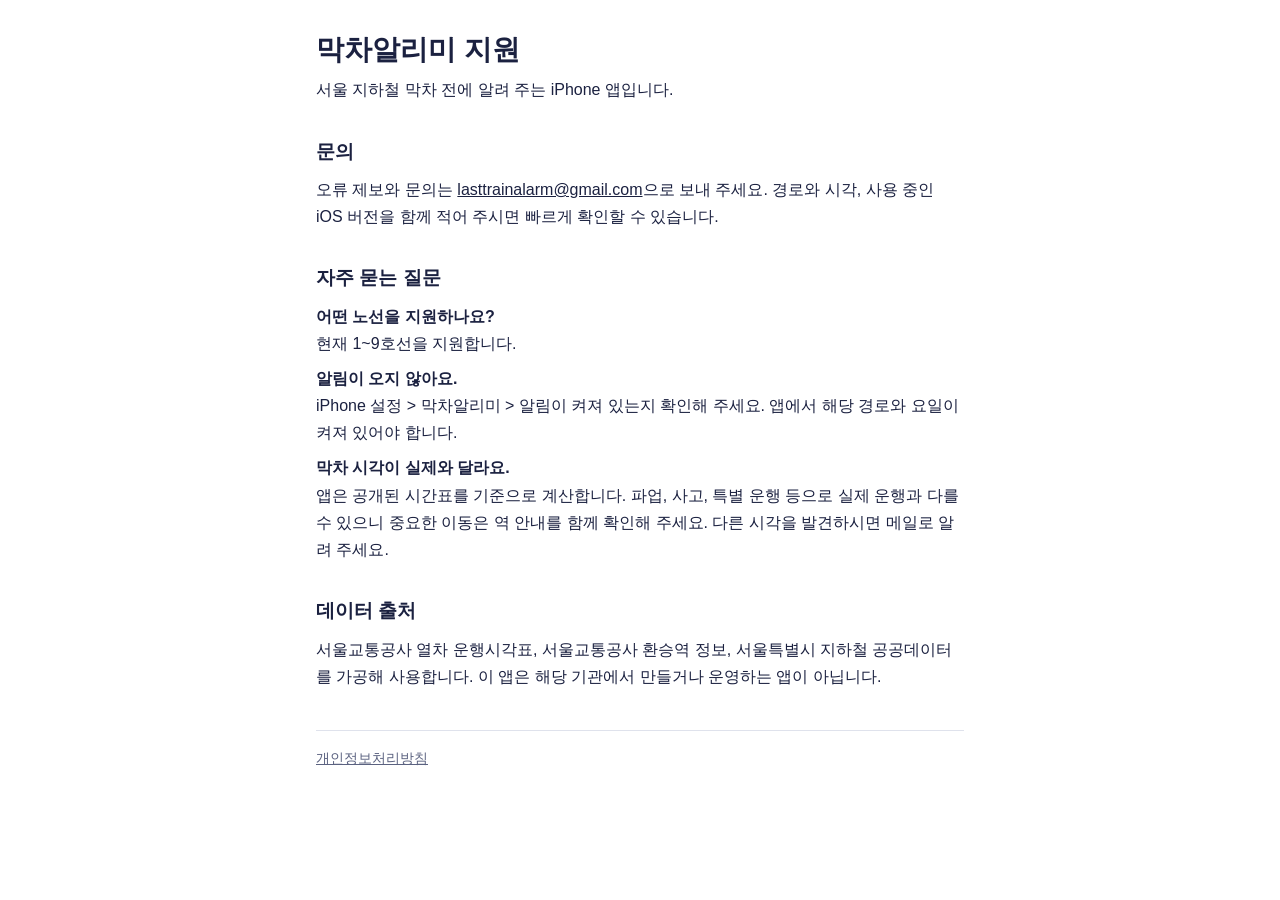
<file: index.html>
<!doctype html>
<html lang="ko">
<head>
<meta charset="utf-8">
<meta name="viewport" content="width=device-width, initial-scale=1">
<title>막차알리미 지원</title>
<link rel="stylesheet" href="style.css">
</head>
<body>
<h1>막차알리미 지원</h1>
<p>서울 지하철 막차 전에 알려 주는 iPhone 앱입니다.</p>

<h2>문의</h2>
<p>오류 제보와 문의는 <a href="mailto:lasttrainalarm@gmail.com">lasttrainalarm@gmail.com</a>으로 보내 주세요. 경로와 시각, 사용 중인 iOS 버전을 함께 적어 주시면 빠르게 확인할 수 있습니다.</p>

<h2>자주 묻는 질문</h2>
<p><strong>어떤 노선을 지원하나요?</strong><br>현재 1~9호선을 지원합니다.</p>
<p><strong>알림이 오지 않아요.</strong><br>iPhone 설정 &gt; 막차알리미 &gt; 알림이 켜져 있는지 확인해 주세요. 앱에서 해당 경로와 요일이 켜져 있어야 합니다.</p>
<p><strong>막차 시각이 실제와 달라요.</strong><br>앱은 공개된 시간표를 기준으로 계산합니다. 파업, 사고, 특별 운행 등으로 실제 운행과 다를 수 있으니 중요한 이동은 역 안내를 함께 확인해 주세요. 다른 시각을 발견하시면 메일로 알려 주세요.</p>

<h2>데이터 출처</h2>
<p>서울교통공사 열차 운행시각표, 서울교통공사 환승역 정보, 서울특별시 지하철 공공데이터를 가공해 사용합니다. 이 앱은 해당 기관에서 만들거나 운영하는 앱이 아닙니다.</p>

<footer class="muted"><a href="privacy/">개인정보처리방침</a></footer>
</body>
</html>
</file>
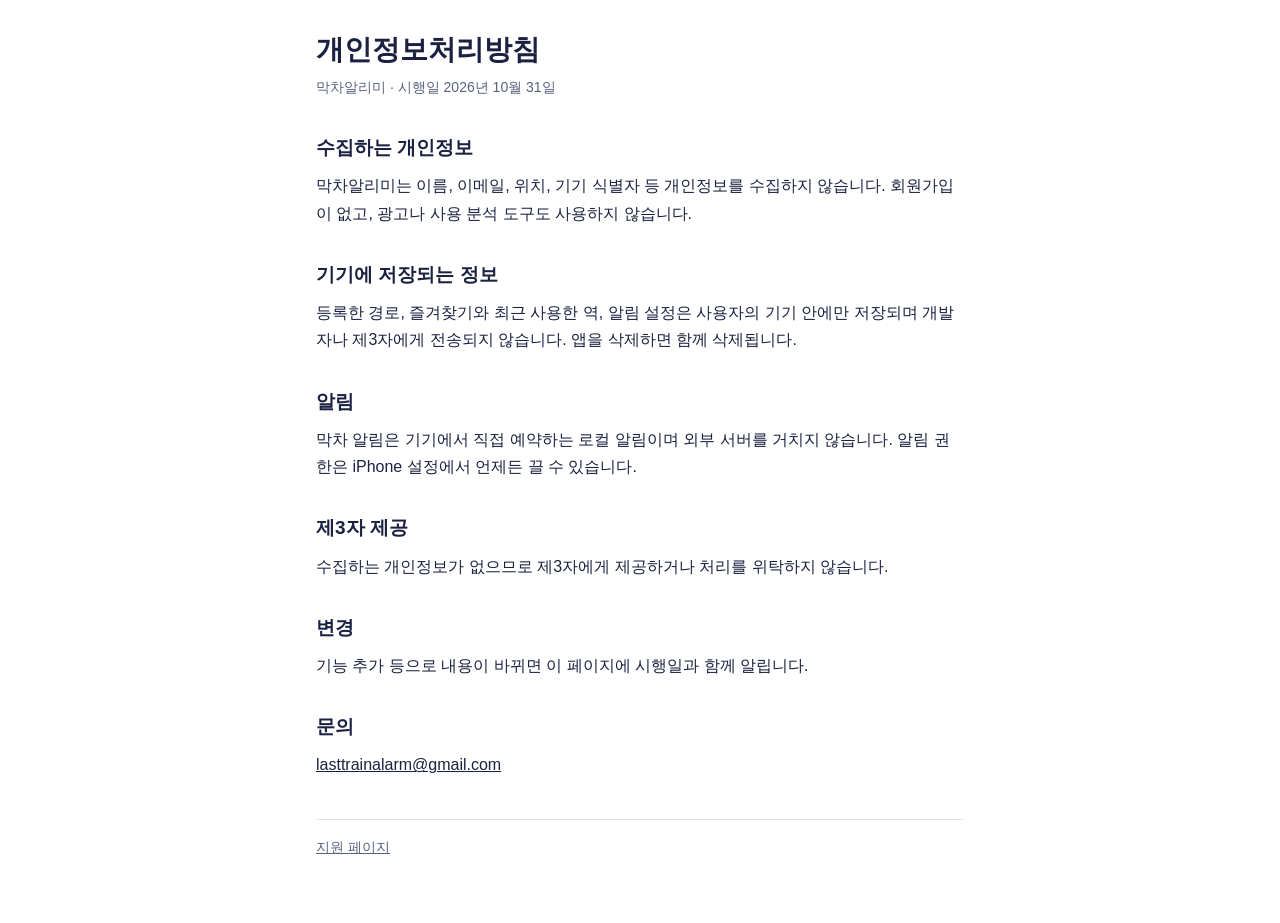
<file: privacy/index.html>
<!doctype html>
<html lang="ko">
<head>
<meta charset="utf-8">
<meta name="viewport" content="width=device-width, initial-scale=1">
<title>개인정보처리방침</title>
<link rel="stylesheet" href="../style.css">
</head>
<body>
<h1>개인정보처리방침</h1>
<p class="muted">막차알리미 · 시행일 2026년 10월 31일</p>

<h2>수집하는 개인정보</h2>
<p>막차알리미는 이름, 이메일, 위치, 기기 식별자 등 개인정보를 수집하지 않습니다. 회원가입이 없고, 광고나 사용 분석 도구도 사용하지 않습니다.</p>

<h2>기기에 저장되는 정보</h2>
<p>등록한 경로, 즐겨찾기와 최근 사용한 역, 알림 설정은 사용자의 기기 안에만 저장되며 개발자나 제3자에게 전송되지 않습니다. 앱을 삭제하면 함께 삭제됩니다.</p>

<h2>알림</h2>
<p>막차 알림은 기기에서 직접 예약하는 로컬 알림이며 외부 서버를 거치지 않습니다. 알림 권한은 iPhone 설정에서 언제든 끌 수 있습니다.</p>

<h2>제3자 제공</h2>
<p>수집하는 개인정보가 없으므로 제3자에게 제공하거나 처리를 위탁하지 않습니다.</p>

<h2>변경</h2>
<p>기능 추가 등으로 내용이 바뀌면 이 페이지에 시행일과 함께 알립니다.</p>

<h2>문의</h2>
<p><a href="mailto:lasttrainalarm@gmail.com">lasttrainalarm@gmail.com</a></p>

<footer class="muted"><a href="../">지원 페이지</a></footer>
</body>
</html>
</file>
<file: style.css>
:root { color-scheme: light dark; --bg: #fff; --fg: #1b2140; --muted: #5b6280; --line: #dfe2ec; }
@media (prefers-color-scheme: dark) { :root { --bg: #10162f; --fg: #eef0f8; --muted: #a6adc8; --line: #2c3456; } }
* { box-sizing: border-box; }
body { margin: 0 auto; max-width: 680px; padding: 32px 16px 64px; background: var(--bg); color: var(--fg);
  font: 16px/1.7 -apple-system, BlinkMacSystemFont, "Apple SD Gothic Neo", "Noto Sans KR", sans-serif; }
h1 { font-size: 28px; line-height: 1.3; margin: 0 0 8px; }
h2 { font-size: 19px; margin: 32px 0 8px; }
p, li { margin: 8px 0; }
a { color: inherit; }
.muted { color: var(--muted); font-size: 14px; }
footer { margin-top: 40px; padding-top: 16px; border-top: 1px solid var(--line); }
</file>
